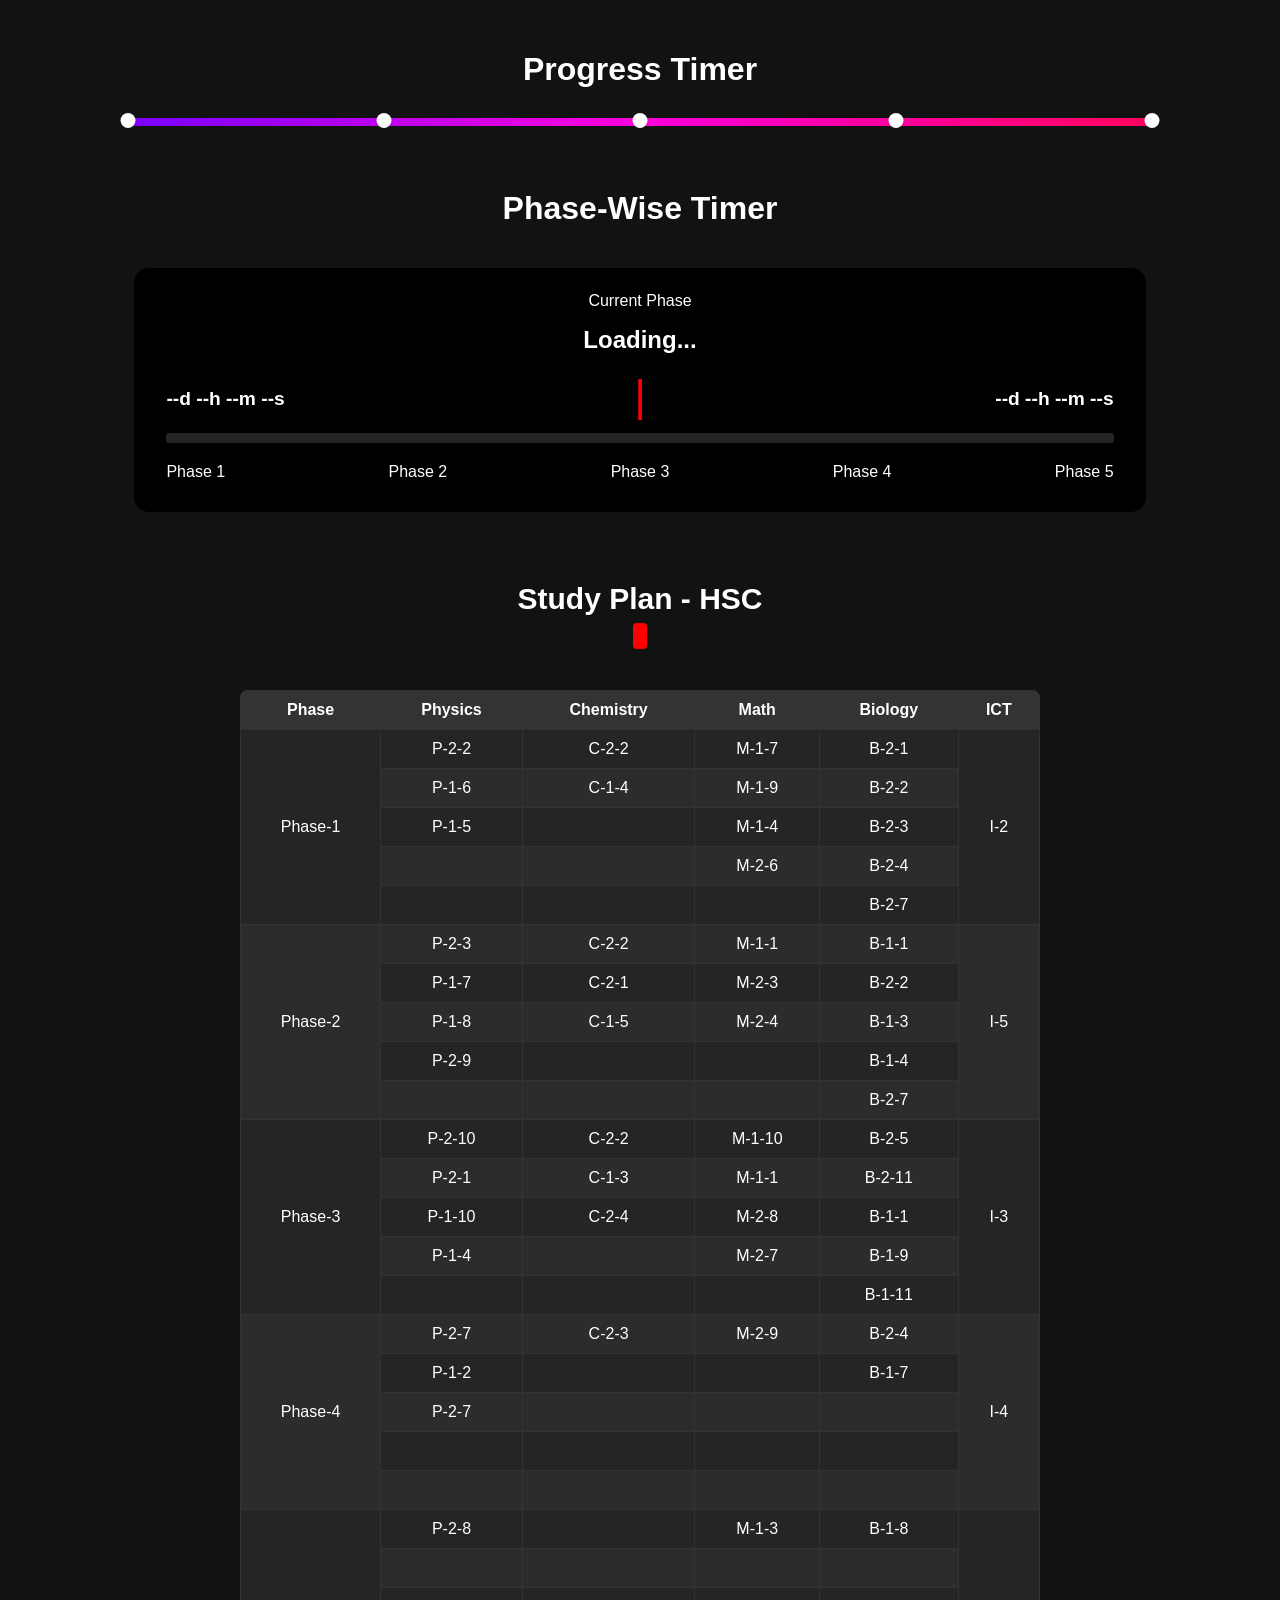
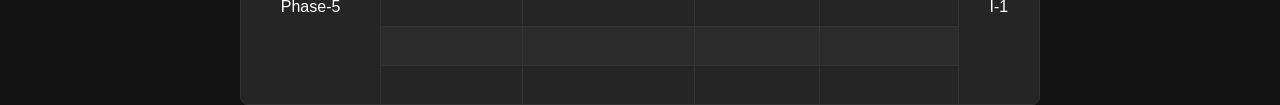
<file: index.html>
<!DOCTYPE html>
<html lang="en">
<head>
    <meta charset="UTF-8">
 <!--   <meta name="viewport" content="width=device-width, initial-scale=1.0"> -->
    <title>Progress Counter</title>
    <link rel="stylesheet" href="style.css">
</head>
<body>

    <div class="container">
        <h1>Progress Timer</h1>
        <div class="progress-container">
            <div class="progress-bar">
                <div class="progress-fill" id="progress"></div>
                <div class="checkpoints">
                    <span class="dot" style="left: 0%"></span>
                    <span class="dot" style="left: 25%"></span>
                    <span class="dot" style="left: 50%"></span>
                    <span class="dot" style="left: 75%"></span>
                    <span class="dot" style="left: 100%"></span>
                </div>
            </div>
        </div>

        <div id="countdown-sections"></div>
    </div>

     <!-- 2nd -->
    
    <h1>Phase-Wise Timer</h1>
    
    <div class="container1">
        <div class="phase-indicator">Current Phase</div>
        <div class="active-phase" id="currentPhase">Loading...</div>
        
        <section>
        <div class="timer1" id="elapsedTime">--d --h --m --s</div>
           <p> | </p>
        <div class="timer1" id="remainingTime">--d --h --m --s</div>
        </section>
        <div class="progress-container1">
            <div class="progress-bar1" id="progressBar" style="width: 0%"></div>
        </div>
        <div class="phase-steps">
            <span>Phase 1</span>
            <span>Phase 2</span>
            <span>Phase 3</span>
            <span>Phase 4</span>
            <span>Phase 5</span>
        </div>
    </div>

        <!-- 3rd -->
    
    <div class="container22">
        <h1 class="hh">Study Plan - HSC<br><span id="counter22"></span></h1>
        <table>
            <thead>
                <tr>
                    <th>Phase</th>
                    <th>Physics</th>
                    <th>Chemistry</th>
                    <th>Math</th>
                    <th>Biology</th>
                    <th>ICT</th>
                </tr>
            </thead>
            <tbody>
    <tr><td rowspan="5">Phase-1</td><td>P-2-2</td><td>C-2-2</td><td>M-1-7</td><td>B-2-1</td><td rowspan="5">I-2</td></tr>
    <tr><td>P-1-6</td><td>C-1-4</td><td>M-1-9</td><td>B-2-2</td></tr>
    <tr><td>P-1-5</td><td></td><td>M-1-4</td><td>B-2-3</td></tr>
    <tr><td></td><td></td><td>M-2-6</td><td>B-2-4</td></tr>
    <tr class="ttt"><td></td><td></td><td></td><td>B-2-7</td></tr>

    <tr><td rowspan="5">Phase-2</td><td>P-2-3</td><td>C-2-2</td><td>M-1-1</td><td>B-1-1</td><td rowspan="5">I-5</td></tr>
    <tr><td>P-1-7</td><td>C-2-1</td><td>M-2-3</td><td>B-2-2</td></tr>
    <tr><td>P-1-8</td><td>C-1-5</td><td>M-2-4</td><td>B-1-3</td></tr>
    <tr><td>P-2-9</td><td></td><td></td><td>B-1-4</td></tr>
    <tr class="ttt"><td></td><td></td><td></td><td>B-2-7</td></tr>

    <tr><td rowspan="5">Phase-3</td><td>P-2-10</td><td>C-2-2</td><td>M-1-10</td><td>B-2-5</td><td rowspan="5">I-3</td></tr>
    <tr><td>P-2-1</td><td>C-1-3</td><td>M-1-1</td><td>B-2-11</td></tr>
    <tr><td>P-1-10</td><td>C-2-4</td><td>M-2-8</td><td>B-1-1</td></tr>
    <tr><td>P-1-4</td><td></td><td>M-2-7</td><td>B-1-9</td></tr>
    <tr class="ttt"><td></td><td></td><td></td><td>B-1-11</td></tr>

    <tr><td rowspan="5">Phase-4</td><td>P-2-7</td><td>C-2-3</td><td>M-2-9</td><td>B-2-4</td><td rowspan="5">I-4</td></tr>
    <tr><td>P-1-2</td><td></td><td></td><td>B-1-7</td></tr>
    <tr><td>P-2-7</td><td></td><td></td><td></td></tr>
    <tr><td></td><td></td><td></td><td></td></tr>
    <tr class="ttt"><td></td><td></td><td></td><td></td></tr>

    <tr><td rowspan="5">Phase-5</td><td>P-2-8</td><td></td><td>M-1-3</td><td>B-1-8</td><td rowspan="5">I-1</td></tr>
    <tr><td></td><td></td><td></td><td></td></tr>
    <tr><td></td><td></td><td></td><td></td></tr>
    <tr><td></td><td></td><td></td><td></td></tr>
    <tr><td></td><td></td><td></td><td></td></tr>
    
</tbody>
        </table>
    </div>
    
    <script src="script.js"></script>
    
</body>
</html>
</file>
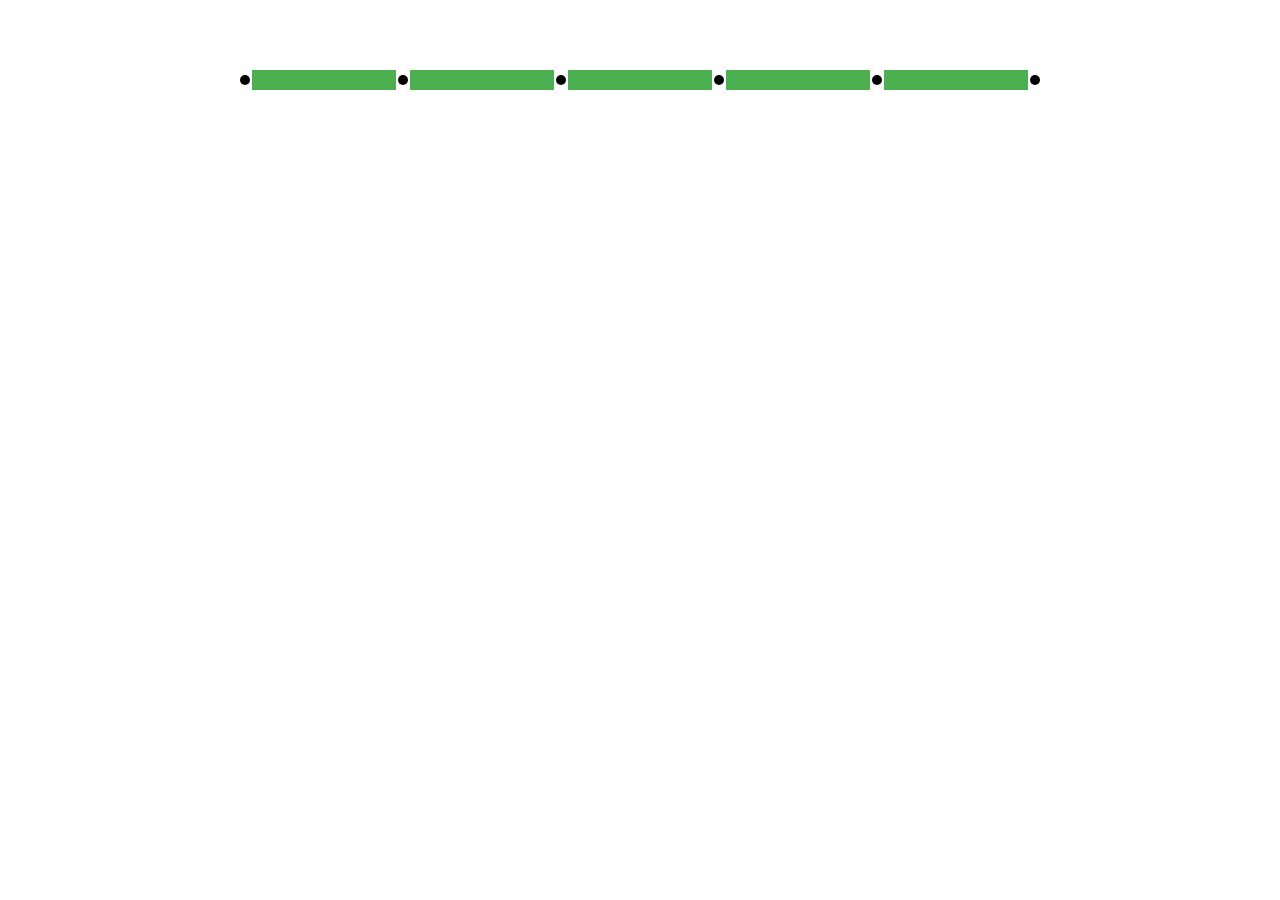
<file: timer.html>
<!DOCTYPE html>
<html lang="en">
<head>
    <meta charset="UTF-8">
    <!-- <meta name="viewport" content="width=device-width, initial-scale=1.0"> -->
    <title>ফেইজ কাউন্টার</title>
    <style>
        .progress-container {
            display: flex;
            align-items: center;
            padding: 20px;
            gap: 2px;
            max-width: 800px;
            margin: 50px auto;
        }

        .checkpoint {
            width: 10px;
            height: 10px;
            background: #000;
            border-radius: 50%;
            flex-shrink: 0;
        }

        .progress-section {
            flex: 1;
            height: 20px;
            background: #eee;
            position: relative;
        }

        .progress-bar {
            height: 100%;
            background: #4CAF50;
            width: 0%;
            transition: width 0.3s ease;
        }

        .timer {
            position: absolute;
            bottom: 100%;
            left: 50%;
            transform: translateX(-50%);
            white-space: nowrap;
            font-family: Arial, sans-serif;
            font-size: 12px;
            padding: 2px 5px;
            background: rgba(0,0,0,0.8);
            color: white;
            border-radius: 3px;
            display: none;
        }
    </style>
</head>
<body>
    <div class="progress-container">
        <div class="checkpoint"></div>
        <div class="progress-section" id="section1">
            <div class="progress-bar"></div>
            <div class="timer"></div>
        </div>
        <div class="checkpoint"></div>
        <div class="progress-section" id="section2">
            <div class="progress-bar"></div>
            <div class="timer"></div>
        </div>
        <div class="checkpoint"></div>
        <div class="progress-section" id="section3">
            <div class="progress-bar"></div>
            <div class="timer"></div>
        </div>
        <div class="checkpoint"></div>
        <div class="progress-section" id="section4">
            <div class="progress-bar"></div>
            <div class="timer"></div>
        </div>
        <div class="checkpoint"></div>
        <div class="progress-section" id="section5">
            <div class="progress-bar"></div>
            <div class="timer"></div>
        </div>
        <div class="checkpoint"></div>
    </div>

    <script>
        const sections = [
            {
                start: new Date(2025, 2, 18),
                end: new Date(2025, 2, 19),
                progressBar: document.querySelector('#section1 .progress-bar'),
                timerElement: document.querySelector('#section1 .timer')
            },
            {
                start: new Date(2025, 3, 19),
                end: new Date(2025, 4, 6),
                progressBar: document.querySelector('#section2 .progress-bar'),
                timerElement: document.querySelector('#section2 .timer')
            },
            {
                start: new Date(2025, 4, 7),
                end: new Date(2025, 5, 1),
                progressBar: document.querySelector('#section3 .progress-bar'),
                timerElement: document.querySelector('#section3 .timer')
            },
            {
                start: new Date(2025, 5, 2),
                end: new Date(2025, 5, 7),
                progressBar: document.querySelector('#section4 .progress-bar'),
                timerElement: document.querySelector('#section4 .timer')
            },
            {
                start: new Date(2025, 4, 8),
                end: new Date(2025, 4, 11),
                progressBar: document.querySelector('#section5 .progress-bar'),
                timerElement: document.querySelector('#section5 .timer')
            }
        ];

        function updateTimers() {
            const now = new Date();
            let activeSection = null;

            sections.forEach(section => {
                const start = section.start;
                const end = section.end;

                if (now >= start && now <= end) activeSection = section;

                if (now > end) {
                    section.progressBar.style.width = '100%';
                    section.timerElement.style.display = 'none';
                } else if (now < start) {
                    section.progressBar.style.width = '0%';
                    section.timerElement.style.display = 'none';
                } else {
                    const total = end - start;
                    const elapsed = now - start;
                    section.progressBar.style.width = `${(elapsed / total) * 100}%`;
                    section.timerElement.style.display = 'block';
                }
            });

            if (activeSection) {
                const remaining = activeSection.end - now;
                const days = Math.floor(remaining / (1000 * 60 * 60 * 24));
                const hours = Math.floor((remaining % (1000 * 60 * 60 * 24)) / (1000 * 60 * 60));
                const minutes = Math.floor((remaining % (1000 * 60 * 60)) / (1000 * 60));
                const seconds = Math.floor((remaining % (1000 * 60)) / 1000);

                activeSection.timerElement.textContent = 
                    `${days}দিন ${hours}ঘন্টা ${minutes}মিনিট ${seconds}সেকেন্ড`;
            }
        }

        setInterval(updateTimers, 1000);
        updateTimers();
    </script>
</body>
</html>
</file>
<file: style.css>
body {
    font-family: Arial, sans-serif;
    text-align: center;
    background-color: #232323;
    color: white;
    font-weight: ;
}

.container {
    margin-top: 30px;
    width: 80%;
}

.progress-container {
    position: relative;
    margin: 30px auto;
    width: 100%;
    height: 20px;
}

.progress-bar {
    width: 100%;
    height: 8px;
    background: #191919;
    position: relative;
    border-radius: 4px;
}

.progress-fill {
    height: 100%;
    width: 0%;
    background: linear-gradient(90deg,#7a00ff,#ff00dc,#ff005e);
    transition: width 1s ease-in-out;
    border-radius: 4px;
}

.checkpoints {
    position: absolute;
    width: 100%;
    top: -5px;
}

.dot {
    position: absolute;
    width: 15px;
    height: 15px;
    background: #ffffff;
    border-radius: 50%;
    transform: translateX(-50%);
}

.countdown-section {
    margin: 20px 0;
    padding: 15px;
    background: #000000;
    border-radius: 10px;
    display: none;
    font-size: 16px;
    height: 120px;
}

.active {
    display: block;
}

.timer {
    font-size: 23px;
    font-weight: 500;
    margin-top: 10px;
}


/* 2nd */



body {
            font-family: Arial, sans-serif;
            background: #171717;
            display: block;
            justify-content: center;
            align-items: center;
            text-align: center;
            min-height: ;
            margin: 0;
        }

        .container1 {
            width: 74%;
            background:#000000;
            background-size: 100%;
            background-repeat: no-repeat;
            backdrop-filter: blur(20px);
            padding: 2rem;
            border-radius: 15px;
            margin-top: 20px;
            height: 180px;
            
        }

        .phase-indicator {
            text-align: center;
            color: white;
            margin-bottom: 1rem;
            margin-top: -0.5rem;
            background: ;
        }

        .active-phase {
            font-size: 1.5rem;
            color: white;
            font-weight: bold;
            margin: 1rem 0;
            text-align: center;
        }
        
        section{
            display: flex;
            color: white;
            flex-direction: row;
            justify-content: center;
            margin-bottom: 5px;
            text-align: center;
        }
        
        p{
            font-size: 2.8rem;
            color: red;
            margin: 0 auto;
        }

        .timer1 {
            font-size: 1.2rem;
            text-align: center;
            margin: 1.1rem 0;
            color: white;
            font-weight: 600;
        }

        .progress-container1 {
            height: 10px;
            background: #242424;
            border-radius: 3px;
            position: relative;
        }

        .progress-bar1 {
            height: 100%;
            background: linear-gradient(90deg,#3b00ff,#ff00b2);
            border-radius: 3px;
            transition: width 1s ease-in-out;
        }

        .phase-steps {
            display: flex;
            justify-content: space-between;
            margin-top: 1.3rem;
            color: white;
            font-size: 1rem;
            column-gap: 1rem;
        }




body {
    background-color: #121212;
    color: #ffffff;
    font-family: Arial, sans-serif;
    display: flex;
    justify-content: center;
    align-items: center;
    flex-direction: column;
}

.container22 {
    width: 90%;
    max-width: 800px;
    text-align: center;
    margin-top: 50px;
}

.hh {
    margin-bottom: 40px;
    font-size: 30px;
    
}

#counter22{
    padding: 2px 7px;
    font-weight: 600;
    background: red;
    position: ;
    font-size: 20px;
    border-radius: 4px;
    color: ;
    
}

table {
    width: 100%;
    border-collapse: collapse;
    background-color: #1e1e1e;
    border-radius: 8px;
    overflow: hidden;
}

th, td {
    border: 1px solid #333;
    padding: 10px;
    text-align: center;
}

th {
    background-color: #333;
}

td {
    background-color: #252525;
}

td {
    background-color: #252525;
    padding: 10px;
    text-align: center;
    vertical-align: middle; /* টেক্সট সেন্টারে রাখতে */
    height: 100%; /* স্বাভাবিক উচ্চতা বজায় রাখা */
    min-height: 18px; /* ন্যূনতম উচ্চতা নির্ধারণ */
    display: table-cell; /* প্রতিটি টিডিকে সঠিকভাবে টেবিল সেলের মতো আচরণ করানো */
}

td:empty::before {
    content: "\00a0"; /* ফাঁকা টিডির মধ্যে non-breaking space (nbsp) যুক্ত করা */
    display: block;
    min-height: 18px; /* ন্যূনতম উচ্চতা নির্ধারণ */
}

/* প্রতিটি Phase-এর নিচে চিকন বর্ডার */
.ttt {
    border-bottom: 1.4px solid #555;
}

/* জোড় সংখ্যা সারিগুলোর ব্যাকগ্রাউন্ড পরিবর্তন */
tr:nth-child(even) td {
    background-color: #2c2c2c;
}
</file>
